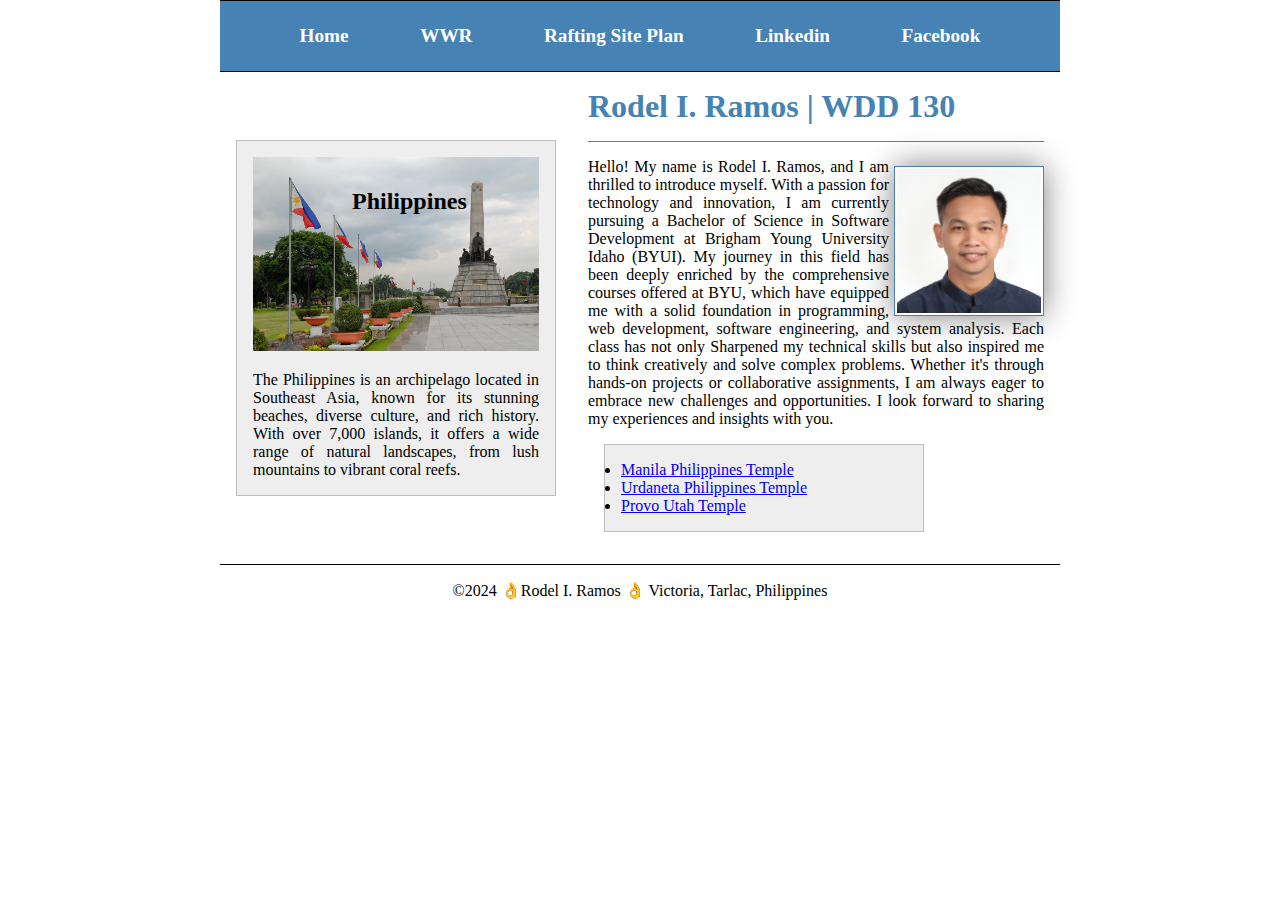
<file: index.html>
<!DOCTYPE html>
<html lang="en-US">
<head>
    <meta charset="utf-8">
    <meta name="viewport" content="width=device-width, initial-scale=1.0">
    <meta name="description" content="My name is Rodel I. Ramos, currently pursuing a Bachelor of Science in Software Development at Brigham Young University Idaho (BYUI). the purpose of the page is to equipped me with a solid foundation in programming, web development, software engineering, and system analysis and complete hands-on projects or collaborative assignments">
    <meta name="author" content="Rodel I. Ramos" >
    <title>Rodel I. Ramos | WDD 130</title>
    <link rel="stylesheet" href="styles/styles.css">
</head>
<body>
    <header>
        <nav>
            <a href="#">Home</a>
            <a href="wwr/about.html">WWR</a>
            <a href="wwr/site-plan-rafting.html">Rafting Site Plan</a>
            <a href="https://www.linkedin.com/in/rodel-ramos-556976266/" target="_blank">Linkedin</a>
            <a href="https://www.facebook.com/" target="_blank">Facebook</a>
        </nav>
    </header>
    <div class="grid">
        <main>
            <h1>Rodel I. Ramos | WDD 130</h1>
            <img src="images/profile.jpg" alt="Hello, my name is Rodel Ramos" width="200">
            <p>Hello! My name is Rodel I. Ramos, and I am thrilled to introduce myself. With a passion for technology and innovation, I am currently pursuing a Bachelor of Science in Software Development at Brigham Young University Idaho (BYUI). My journey in this field has been deeply enriched by the comprehensive courses offered at BYU, which have equipped me with a solid foundation in programming, web development, software engineering, and system analysis. Each class has not only Sharpened my technical skills but also inspired me to think creatively and solve complex problems. Whether it's through hands-on projects or collaborative assignments, I am always eager to embrace new challenges and opportunities. I look forward to sharing my experiences and insights with you.</p>
            <ul class="box">
                <li><a href="https://www.churchofjesuschrist.org/temples/details/manila-philippines-temple?lang=eng" target="_blank">Manila Philippines Temple</a></li>
                <li><a href="https://www.churchofjesuschrist.org/temples/details/urdaneta-philippines-temple?lang=eng" target="_blank">Urdaneta Philippines Temple</a></li>
                <li><a href="https://www.churchofjesuschrist.org/temples/details/provo-utah-temple?lang=eng" target="_blank">Provo Utah Temple</a></li>
            </ul>
        </main>
        <aside class="box">
            <h2>Philippines</h2>
            <img src="./images/Manila-Philippines.jpg" alt="A representation of the Philippines">
            <p>The Philippines is an archipelago located in Southeast Asia, known for its stunning beaches, diverse culture, and rich history. With over 7,000 islands, it offers a wide range of natural landscapes, from lush mountains to vibrant coral reefs.</p>
        </aside>
    </div>
    
    <footer>
        <p>&copy;2024 👌Rodel I. Ramos 👌 Victoria, Tarlac, Philippines</p>
    </footer>
</body>
<!--6/25/2024-->
</html>
</file>
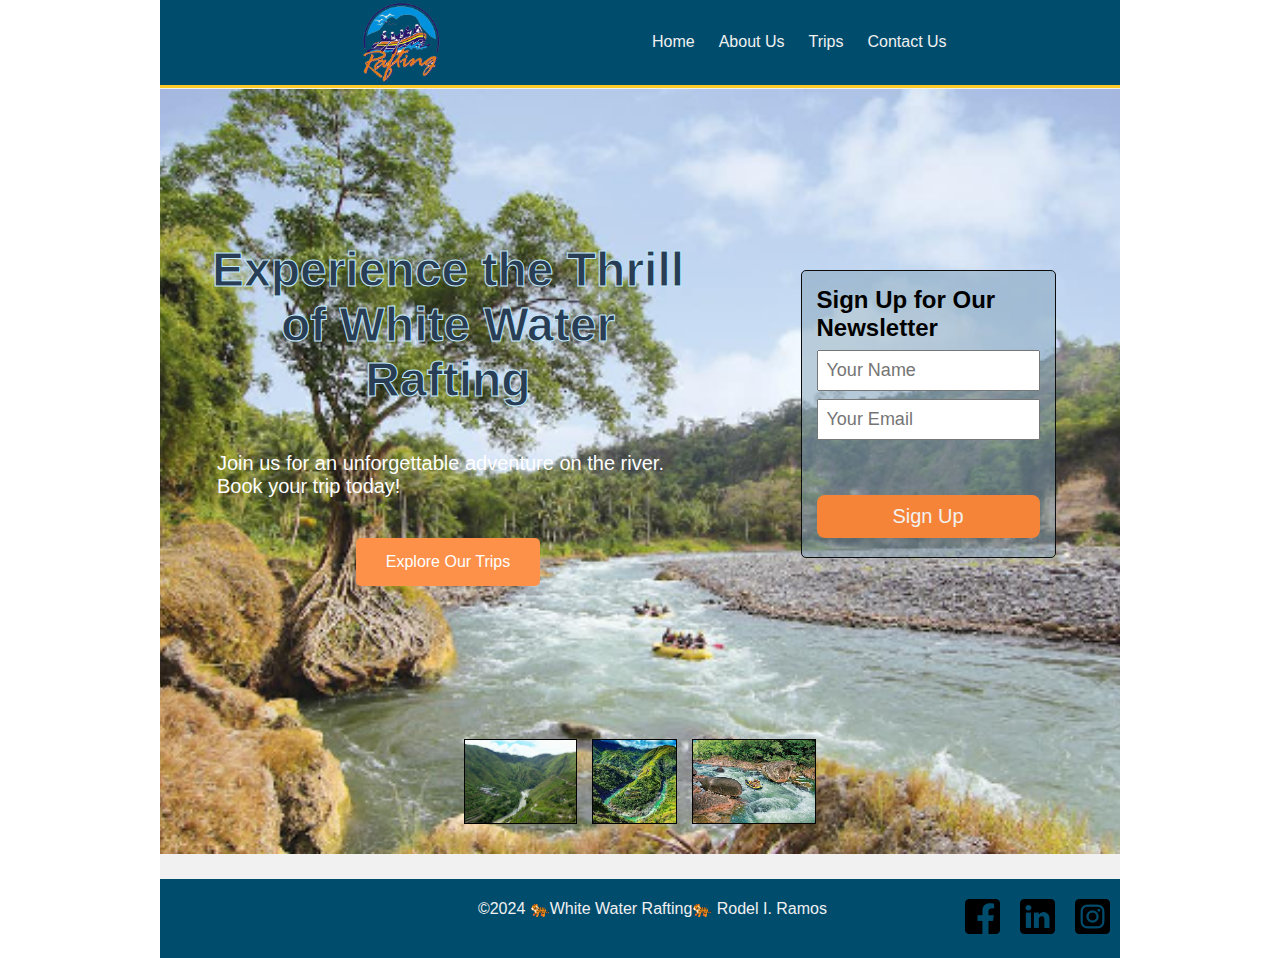
<file: wwr/index.html>
<!DOCTYPE html>
<html lang="en">
<head>
    <meta charset="UTF-8">
    <meta name="viewport" content="width=device-width, initial-scale=1.0">
    <title>Home Page White Rater Rafting</title>
    <meta name="description" content="Welcome to Whitewater Rafting, your gateway to exhilarating whitewater rafting experiences. Discover the rush of navigating through rapids amidst breathtaking natural scenery. Whether you're a seasoned adventurer or a first-time rafter, our expert guides and top-notch equipment ensure a safe and unforgettable journey.">
    <meta name="author" content="Rodel Ramos">
    
    <link rel="stylesheet" href="styles/rafting.css">

    <link rel="stylesheet" href="https://cdnjs.cloudflare.com/ajax/libs/font-awesome/6.5.2/css/all.min.css" integrity="sha512-SnH5WK+bZxgPHs44uWIX+LLJAJ9/2PkPKZ5QiAj6Ta86w+fsb2TkcmfRyVX3pBnMFcV7oQPJkl9QevSCWr3W6A==" crossorigin="anonymous" referrerpolicy="no-referrer" />
</head>
<body>
    <div class="container">
        <header>
            <img src="../wwr/images/logo.png" alt="Logo" id="logo">
            <nav>
                <a href="#"><i class="fa fa-home"></i> Home</a>
                <a href="../wwr/about.html"> About Us</a>
                <a href="../wwr/trips.html"> Trips</a>
                <a href="../wwr/contact.html"><i class="fa fa-phone" aria-hidden="true"></i> Contact Us</a>
            </nav>
        </header>
        <main>
            <section class="home">
                <div class="home-content">
                    <h1>Experience the Thrill of White Water Rafting</h1>
                    <p>Join us for an unforgettable adventure on the river. Book your trip today!</p>
                    <a href="../wwr/trips.html" class="cta-button">Explore Our Trips</a>
                </div>
                <div class="newsletter">
                    <h2>Sign Up for Our Newsletter</h2>
                    <form class="signup-form">
                        <input type="text" name="name" placeholder="Your Name" required>
                        <input type="email" name="email" placeholder="Your Email" required>
                        <button type="submit" class="cta-signup">Sign Up</button>
                    </form>
                </div>
                <div class="other-interested">
                    <img src="../wwr/images/river-home.png" alt="Mountain-view">
                    <img src="../wwr/images/river2-home.jfif" alt="chico-river">
                    <img src="../wwr/images/river3-home.jpeg" alt="river">
                </div>
            </section>
        </main>
        <footer>
            <p>&copy;2024 🐅White Water Rafting🐅 Rodel I. Ramos</p>
            <a href="https://www.facebook.com/" target="_blank"><img src="../wwr/images/facebook.png" alt="facebook"></a>
            <a href="https://www.linkedin.com/" target="_blank"><img src="../wwr/images/linkedin.png" alt="twitter"></a>
            <a href="https://www.instagram.com/" target="_blank"><img src="../wwr/images/instagram.png" alt="instagram"></a>
        </footer>
    </div>
</body>
</html>
</file>
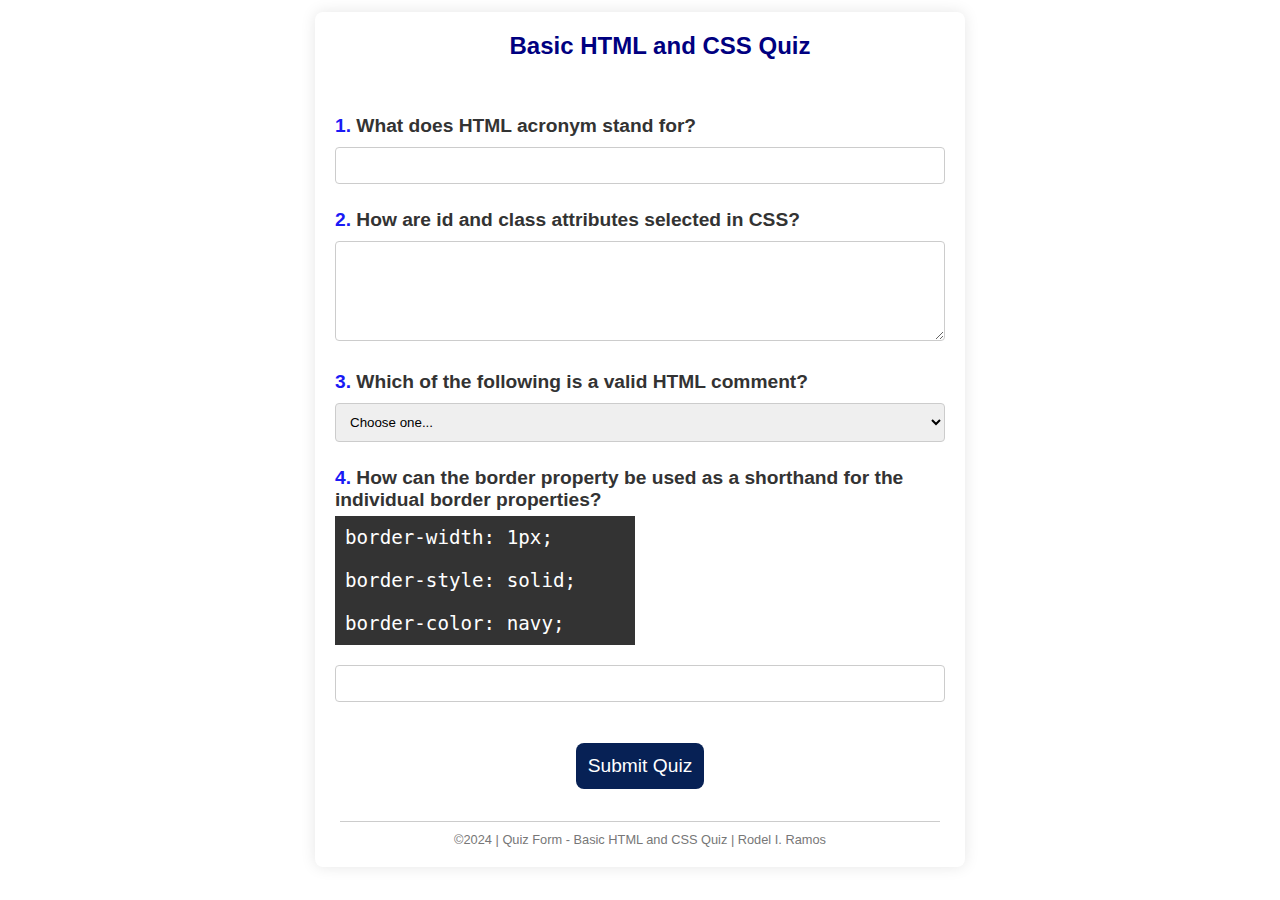
<file: quiz.html>
<!DOCTYPE html>
<html lang="en">
<head>
    <meta charset="UTF-8">
    <meta name="viewport" content="width=device-width, initial-scale=1.0">
    <meta name="description" content="The Basic HTML and CSS Quiz Form ">
    <meta name="author" content="Rodel I. Ramos" >
    <title>Quiz Form Basic HTML and CSS Quiz</title>
    <link rel="stylesheet" href="styles/quiz.css">
</head>
<body>
    <div class="quiz-container">
        <header>
            <h1>Basic HTML and CSS Quiz</h1>
        </header>
        <main>
            <form>
                <div class="question">
                    <label for="q1"><strong>1.</strong> What does HTML acronym stand for?</label>
                    <input type="text" id="q1" name="q1">
                </div>
                <div class="question">
                    <label for="q2"><strong>2.</strong> How are id and class attributes selected in CSS?</label>
                    <textarea name="q2" id="q2"></textarea>
                </div>
                <div class="question">
                    <label for="q3"><strong>3.</strong> Which of the following is a valid HTML comment?</label>
                    <select name="q3" id="q3">
                        <option value="choose-one" selected disabled>Choose one...</option>
                        <option value="choice1">//</option>
                        <option value="choice2">/**/</option>
                        <option value="choice3">/!/</option>
                        <option value="choice4">*//*</option>
                    </select>
                </div>
                <div class="question">
                    <label for="q4"><strong>4.</strong> How can the border property be used as a shorthand for the individual border properties?</label>
                    <div class="syntax">
                        <pre>border-width: 1px;</pre>
                        <pre>border-style: solid;</pre>
                        <pre>border-color: navy;</pre>
                    </div>
                    <input type="text" id="q4" name="q4">
                </div>
                <div class="submit">
                    <button type="submit">Submit Quiz</button>
                </div>
            </form>
        </main>
        <footer>
            <p>&copy;2024 | Quiz Form - Basic HTML and CSS Quiz | Rodel I. Ramos
        </footer>
    </div>
    
</body>
</html>
</file>
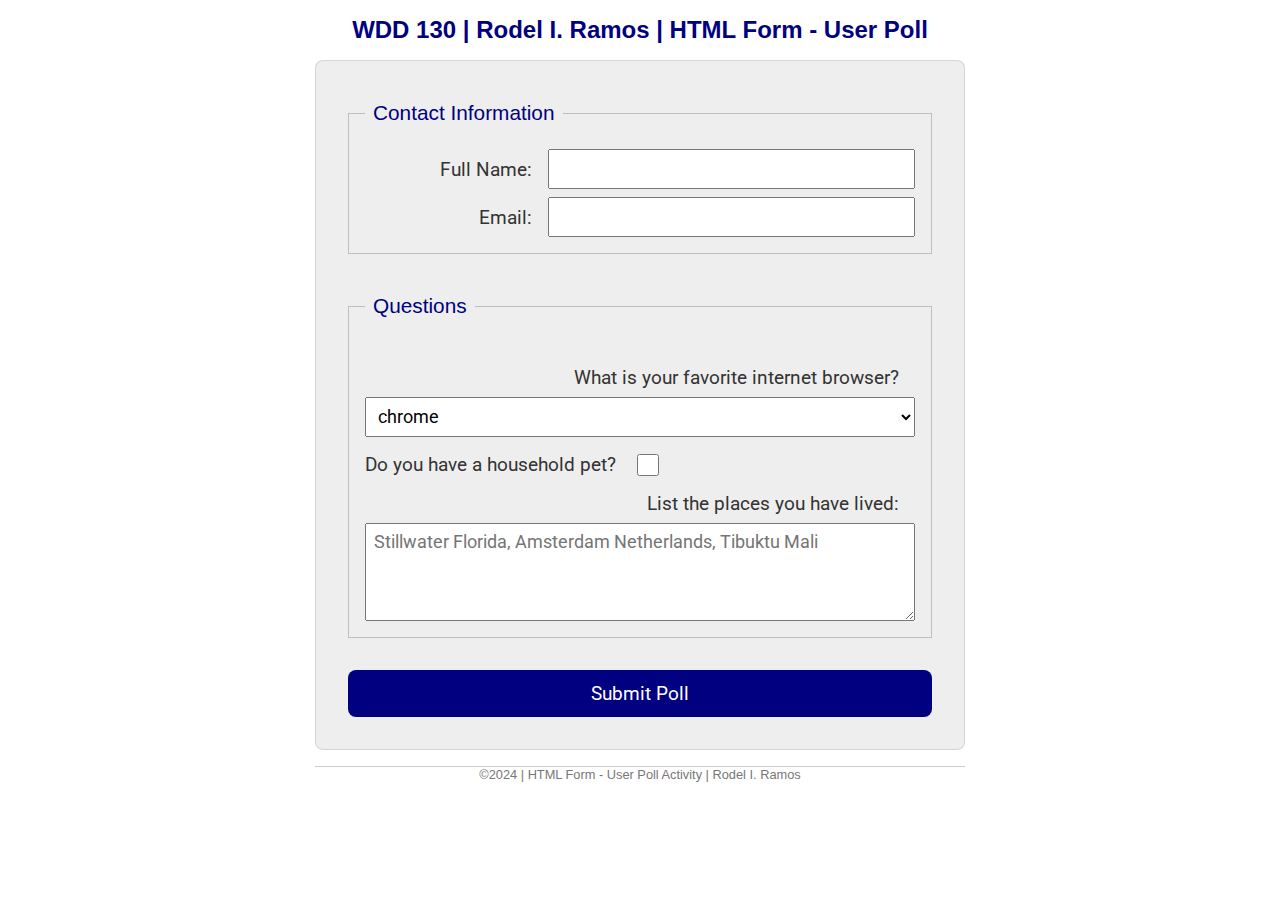
<file: week05/poll-form.html>
<!DOCTYPE html>
<html lang="en">
<head>
    <meta charset="UTF-8">
    <meta name="viewport" content="width=device-width, initial-scale=1.0">
    <title>WDD 130 | HTML Form - User Poll </title>
    <link rel="stylesheet" href="../week05/styles/poll-form.css">
</head>
<body>
    <header>
        <h1>WDD 130 | Rodel I. Ramos | HTML Form - User Poll</h1>
    </header>
    <main>
        <form>
            <fieldset>
                <legend>Contact Information</legend>
                <div class="form-item column2">
                    <label for="fullname">Full Name:</label>
                    <input type="text" name="fullname" id="fullname">
                </div>
                <div class="form-item column2">
                    <label for="user-email">Email:</label>
                    <input type="email" id="user-email" name="user-email">
                </div>
            </fieldset>
            <fieldset>
                <legend>Questions</legend>
                <div class="column1"></div>
                    <label for="browser">What is your favorite internet browser?</label>
                    <select name="browser" id="browser">
                        <option value="chrome">chrome</option>
                        <option value="firefox">Firefox</option>
                        <option value="safari">Safari</option>
                        <option value="edge">Edge</option>
                        <option value="brave">Brave</option>
                        <option value="other">Other</option>
                    </select>
                </div>
                <div class="column1">
                    <label for="pet">Do you have a household pet?</label>
                    <input type="checkbox" id="pet" name="pet">
                </div>
                <label for="feedback">List the places you have lived:</label>
                <textarea name="feedback" id="feedback" rows="4" placeholder="Stillwater Florida, Amsterdam Netherlands, Tibuktu Mali"></textarea>
            </fieldset>
            <button type="submit">Submit Poll</button>
        </form>
    </main>
    <footer>
        <p>&copy;2024 | HTML Form - User Poll Activity | Rodel I. Ramos</p>
    </footer>
</body>
</html>
</file>
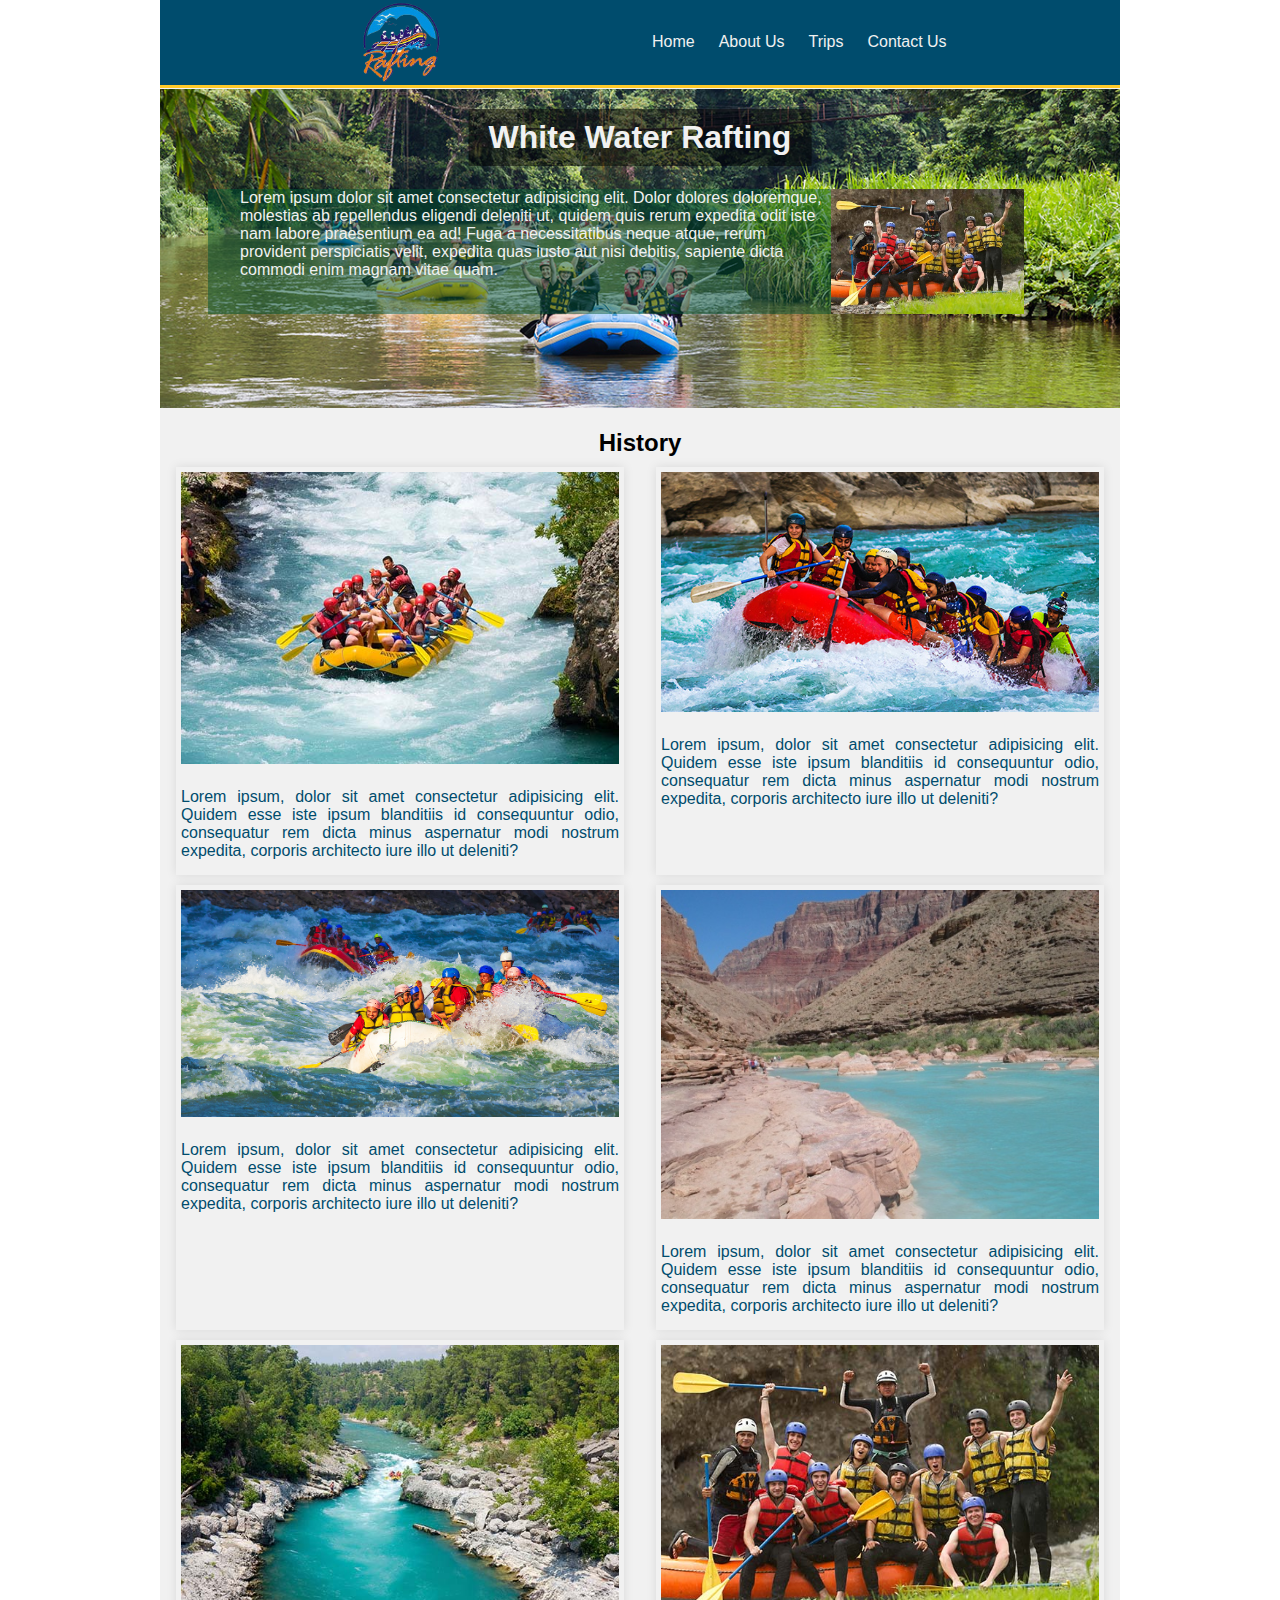
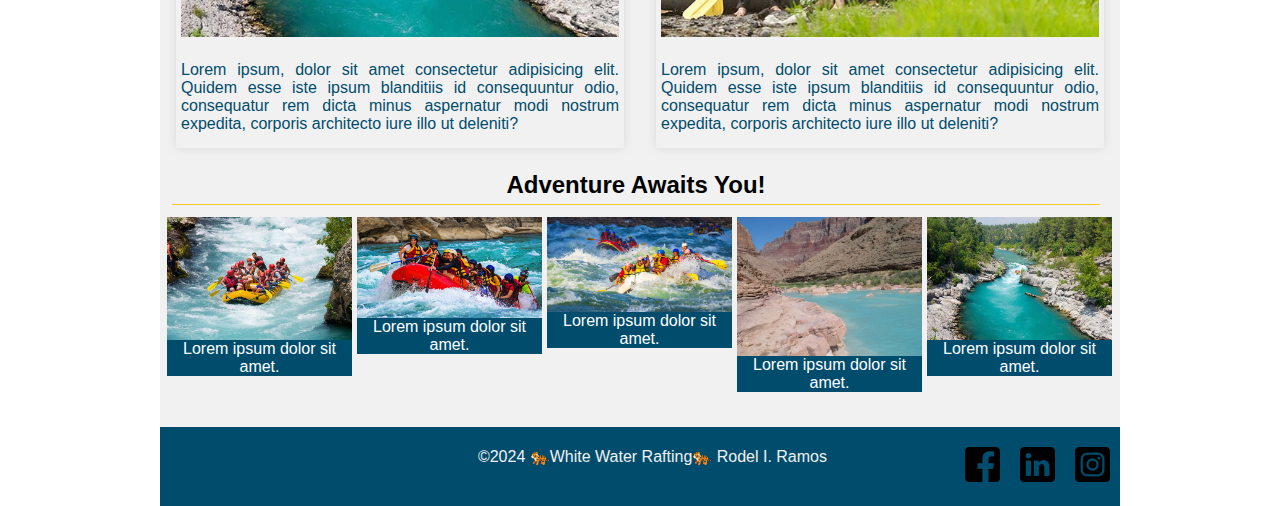
<file: wwr/about.html>
<!DOCTYPE html>
<html lang="en">
<head>
    <meta charset="UTF-8">
    <meta name="viewport" content="width=device-width, initial-scale=1.0">
    <title>About Us Page White Rater Rafting</title>
    <meta name="description" content="This page will be an About Us type of page which may provide contact information, history, and other promotions.">
    <meta name="author" content="Rodel Ramos">

    <link rel="stylesheet" href="https://cdnjs.cloudflare.com/ajax/libs/font-awesome/6.5.2/css/all.min.css" integrity="sha512-SnH5WK+bZxgPHs44uWIX+LLJAJ9/2PkPKZ5QiAj6Ta86w+fsb2TkcmfRyVX3pBnMFcV7oQPJkl9QevSCWr3W6A==" crossorigin="anonymous" referrerpolicy="no-referrer" />
    
    <link rel="stylesheet" href="../wwr/styles/rafting.css">
</head>
<body>
    <div class="container">
        <header>
            <img src="../wwr/images/logo.png" alt="Logo" id="logo">
            <nav>
                <a href="../wwr/index.html"><i class="fa fa-home"></i> Home</a>
                <a href="../wwr/about.html">About Us</a>
                <a href="../wwr/trips.html">Trips</a>
                <a href="../wwr/contact.html"><i class="fa fa-phone" aria-hidden="true"></i> Contact Us</a>
            </nav>
        </header>
        <main>
            <div class="hero">
                <img src="../wwr/images/hero-image.jpg" alt="Hero Background Image">
                <h1>White Water Rafting</h1>
                <article>
                    <p>Lorem ipsum dolor sit amet consectetur adipisicing elit. Dolor dolores doloremque, molestias ab repellendus eligendi deleniti ut, quidem quis rerum expedita odit iste nam labore praesentium ea ad! Fuga a necessitatibus neque atque, rerum provident perspiciatis velit, expedita quas iusto aut nisi debitis, sapiente dicta commodi enim magnam vitae quam.</p>
                    <img src="../wwr/images/happy-image.jpg" alt="Happy Clients">
                </article>
            </div>
            <section class="history">
                <h2>History</h2>
                <div>
                    <img src="../wwr/images/img1.jpg" alt="image-1">
                    <p>Lorem ipsum, dolor sit amet consectetur adipisicing elit. Quidem esse iste ipsum blanditiis id consequuntur odio, consequatur rem dicta minus aspernatur modi nostrum expedita, corporis architecto iure illo ut deleniti?</p>
                </div>
                <div>
                    <img src="../wwr/images/img2.jpg" alt="image-2">
                    <p>Lorem ipsum, dolor sit amet consectetur adipisicing elit. Quidem esse iste ipsum blanditiis id consequuntur odio, consequatur rem dicta minus aspernatur modi nostrum expedita, corporis architecto iure illo ut deleniti?</p>
                </div>
                <div>
                    <img src="../wwr/images/img3.jpg" alt="image-3">
                    <p>Lorem ipsum, dolor sit amet consectetur adipisicing elit. Quidem esse iste ipsum blanditiis id consequuntur odio, consequatur rem dicta minus aspernatur modi nostrum expedita, corporis architecto iure illo ut deleniti?</p>
                </div>
                <div>
                    <img src="../wwr/images/img4.jpg" alt="image-4">
                    <p>Lorem ipsum, dolor sit amet consectetur adipisicing elit. Quidem esse iste ipsum blanditiis id consequuntur odio, consequatur rem dicta minus aspernatur modi nostrum expedita, corporis architecto iure illo ut deleniti?</p>
                </div>
                <div>
                    <img src="../wwr/images/img5.jpg" alt="image-5">
                    <p>Lorem ipsum, dolor sit amet consectetur adipisicing elit. Quidem esse iste ipsum blanditiis id consequuntur odio, consequatur rem dicta minus aspernatur modi nostrum expedita, corporis architecto iure illo ut deleniti?</p>
                </div>
                <div>
                    <img src="../wwr/images/happy-image.jpg" alt="Happy Clients">
                    <p>Lorem ipsum, dolor sit amet consectetur adipisicing elit. Quidem esse iste ipsum blanditiis id consequuntur odio, consequatur rem dicta minus aspernatur modi nostrum expedita, corporis architecto iure illo ut deleniti?</p>
                </div>
            </section>
            <section class="adventures">
                <h2>Adventure Awaits You!</h2>
                <div>
                    <figure>
                        <img src="../wwr/images/img1.jpg" alt="image-1">
                        <figcaption>Lorem ipsum dolor sit amet.</figcaption>
                    </figure>
                    <figure>
                        <img src="../wwr/images/img2.jpg" alt="image-2">
                        <figcaption>Lorem ipsum dolor sit amet.</figcaption>
                    </figure>
                    <figure>
                        <img src="../wwr/images/img3.jpg" alt="image-3">
                        <figcaption>Lorem ipsum dolor sit amet.</figcaption>
                    </figure>
                    <figure>
                        <img src="../wwr/images/img4.jpg" alt="image-4">
                        <figcaption>Lorem ipsum dolor sit amet.</figcaption>
                    </figure>
                    <figure>
                        <img src="../wwr/images/img5.jpg" alt="image-5">
                        <figcaption>Lorem ipsum dolor sit amet.</figcaption>
                    </figure>
                </div>
            </section>   
        </main>
        <footer>
            <p>&copy;2024 🐅White Water Rafting🐅 Rodel I. Ramos</p>
            <a href="https://www.facebook.com/" target="_blank"><img src="../wwr/images/facebook.png" alt="facebook"></a>
            <a href="https://www.linkedin.com/" target="_blank"><img src="../wwr/images/linkedin.png" alt="twitter"></a>
            <a href="https://www.instagram.com/" target="_blank"><img src="../wwr/images/instagram.png" alt="instagram"></a>
        </footer>
    </div>
</body>
</html>
</file>
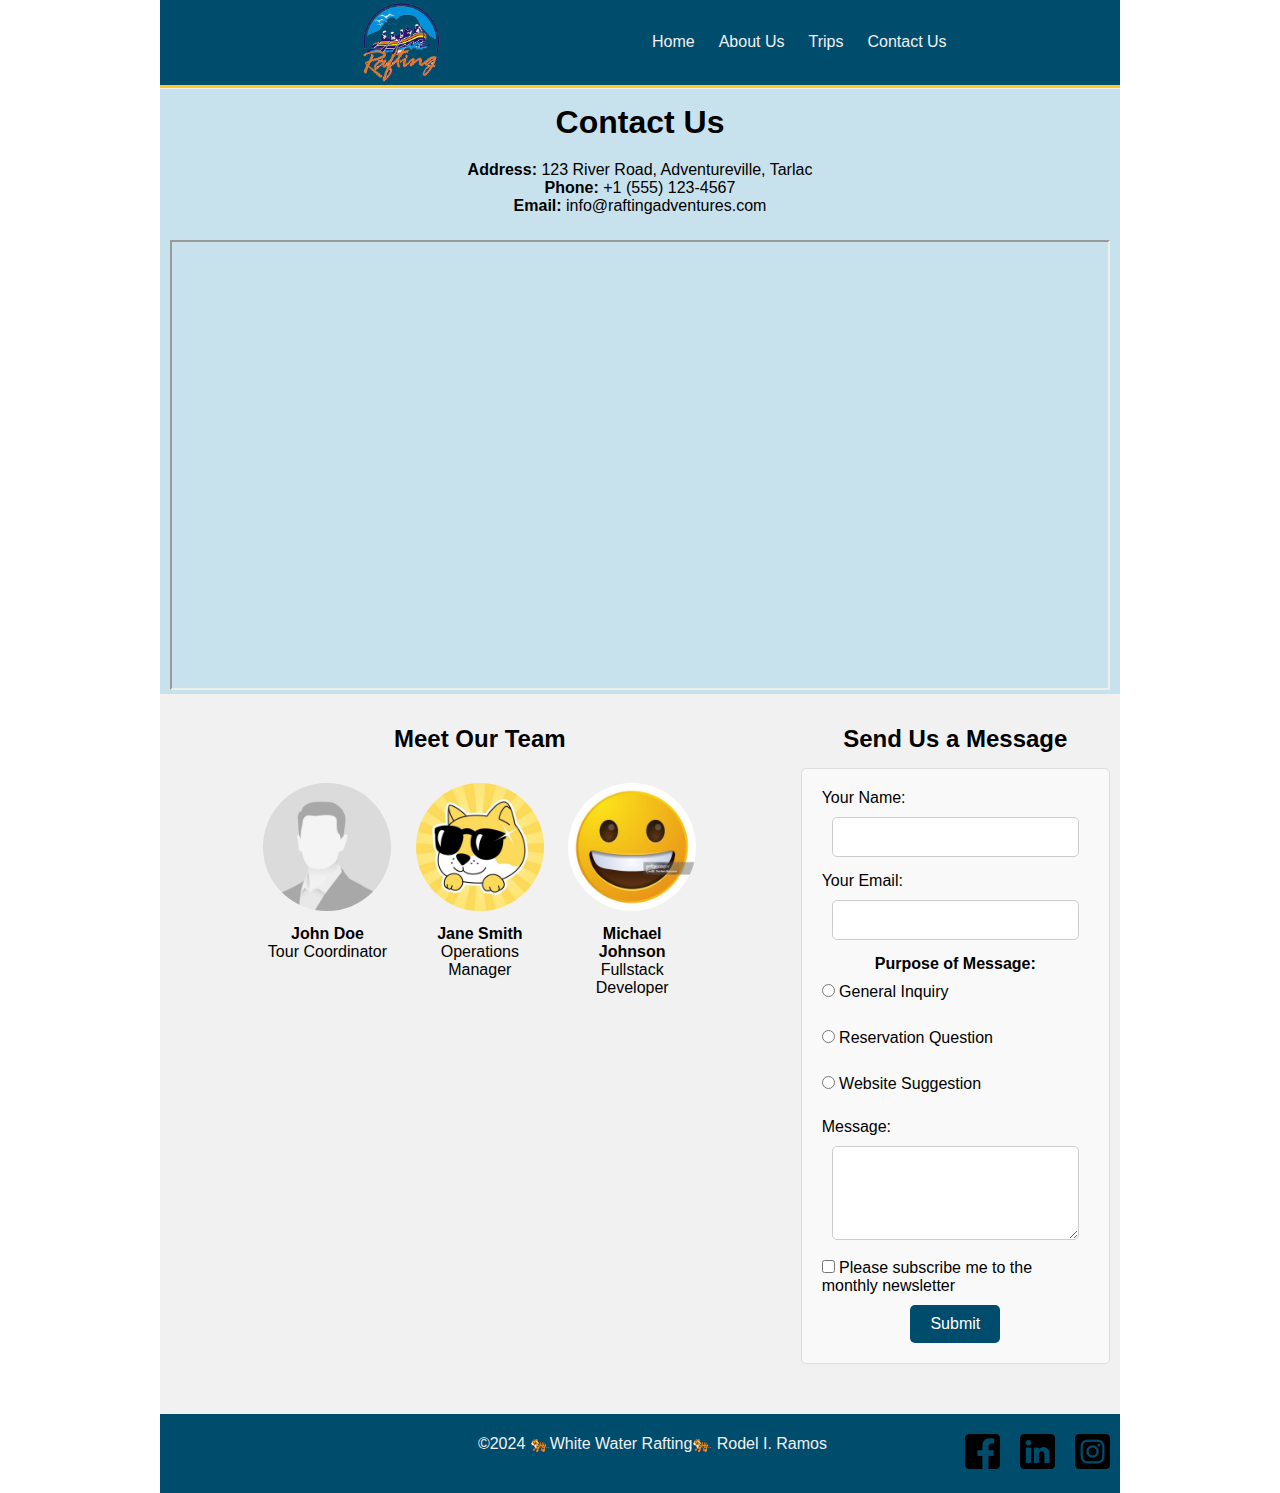
<file: wwr/contact.html>
<!DOCTYPE html>
<html lang="en">
<head>
    <meta charset="UTF-8">
    <meta name="viewport" content="width=device-width, initial-scale=1.0">
    <title>Contact Us Page White Rater Rafting</title>
    <meta name="description" content="This page will be an Contact Us type of page which may provide contact information">
    <meta name="author" content="Rodel Ramos">
    
    <link rel="stylesheet" href="styles/rafting.css">

    <link rel="stylesheet" href="https://cdnjs.cloudflare.com/ajax/libs/font-awesome/6.5.2/css/all.min.css" integrity="sha512-SnH5WK+bZxgPHs44uWIX+LLJAJ9/2PkPKZ5QiAj6Ta86w+fsb2TkcmfRyVX3pBnMFcV7oQPJkl9QevSCWr3W6A==" crossorigin="anonymous" referrerpolicy="no-referrer" />
</head>
<body>
    <div class="container">
        <header>
            <img src="../wwr/images/logo.png" alt="Logo" id="logo">
            <nav>
                <a href="../wwr/index.html"><i class="fa fa-home"></i> Home</a>
                <a href="../wwr/about.html"> About Us</a>
                <a href="../wwr/trips.html"> Trips</a>
                <a href="../wwr/contact.html"><i class="fa fa-phone" aria-hidden="true"></i> Contact Us</a>
            </nav>
        </header>
        <main>
            <section class="contact-info">
                <h1>Contact Us</h1>
                <div class="company-info">
                    <p><strong>Address:</strong> 123 River Road, Adventureville, Tarlac</p>
                    <p><strong>Phone:</strong> +1 (555) 123-4567</p>
                    <p><strong>Email:</strong> info@raftingadventures.com</p>
                </div>
                <div class="map-container">
                    <iframe src="https://www.google.com/maps/embed?pb=!1m14!1m12!1m3!1d36579.668169246885!2d120.58845937916423!3d15.486369594544481!2m3!1f0!2f0!3f0!3m2!1i1024!2i768!4f13.1!5e0!3m2!1sen!2sph!4v1721031088180!5m2!1sen!2sph" width="600" height="450" allowfullscreen="" loading="lazy" referrerpolicy="no-referrer-when-downgrade"></iframe>
                </div>
            </section>
            <section class="employee-profiles">
                <h2>Meet Our Team</h2>
                <div class="profile">
                    <img src="../wwr/images/emp1.jpg" alt="employee-1">
                    <p><strong>John Doe</strong><br>Tour Coordinator</p>
                </div>
                <div class="profile">
                    <img src="../wwr/images/emp2.jpg" alt="employee-2">
                    <p><strong>Jane Smith</strong><br>Operations Manager</p>
                </div>
                <div class="profile">
                    <img src="../wwr/images/emp3.jpg" alt="employee-3">
                    <p><strong>Michael Johnson</strong><br>Fullstack Developer</p>
                </div>
            </section>
            <section class="contact-form">
                <h2>Send Us a Message</h2>
                <form>
                    <label for="name">Your Name:</label>
                    <input type="text" id="name" name="name" required>
                    <label for="email">Your Email:</label>
                    <input type="email" id="email" name="email" required>
                    <fieldset>
                        <legend>Purpose of Message:</legend>
                        <label><input type="radio" name="purpose" id="inquiry" value="General Inquiry" required> General Inquiry</label><br>
                        <label><input type="radio" name="purpose" id="reservation"  value="Reservation Question"> Reservation Question</label><br>
                        <label><input type="radio" name="purpose" id="suggestion" value="Website Suggestion"> Website Suggestion</label>
                    </fieldset>
                    <label for="message">Message:</label>
                    <textarea id="message" name="message" rows="4" required></textarea>
                    <label><input type="checkbox" name="newsletter" value="subscribe"> Please subscribe me to the monthly newsletter</label>
                    <button type="submit">Submit</button>
                </form>
            </section>
        </main>
        <footer>
            <p>&copy;2024 🐅White Water Rafting🐅 Rodel I. Ramos</p>
            <a href="https://www.facebook.com/" target="_blank"><img src="../wwr/images/facebook.png" alt="facebook"></a>
            <a href="https://www.linkedin.com/" target="_blank"><img src="../wwr/images/linkedin.png" alt="twitter"></a>
            <a href="https://www.instagram.com/" target="_blank"><img src="../wwr/images/instagram.png" alt="instagram"></a>
        </footer>
    </div>
</body>
</html>
</file>
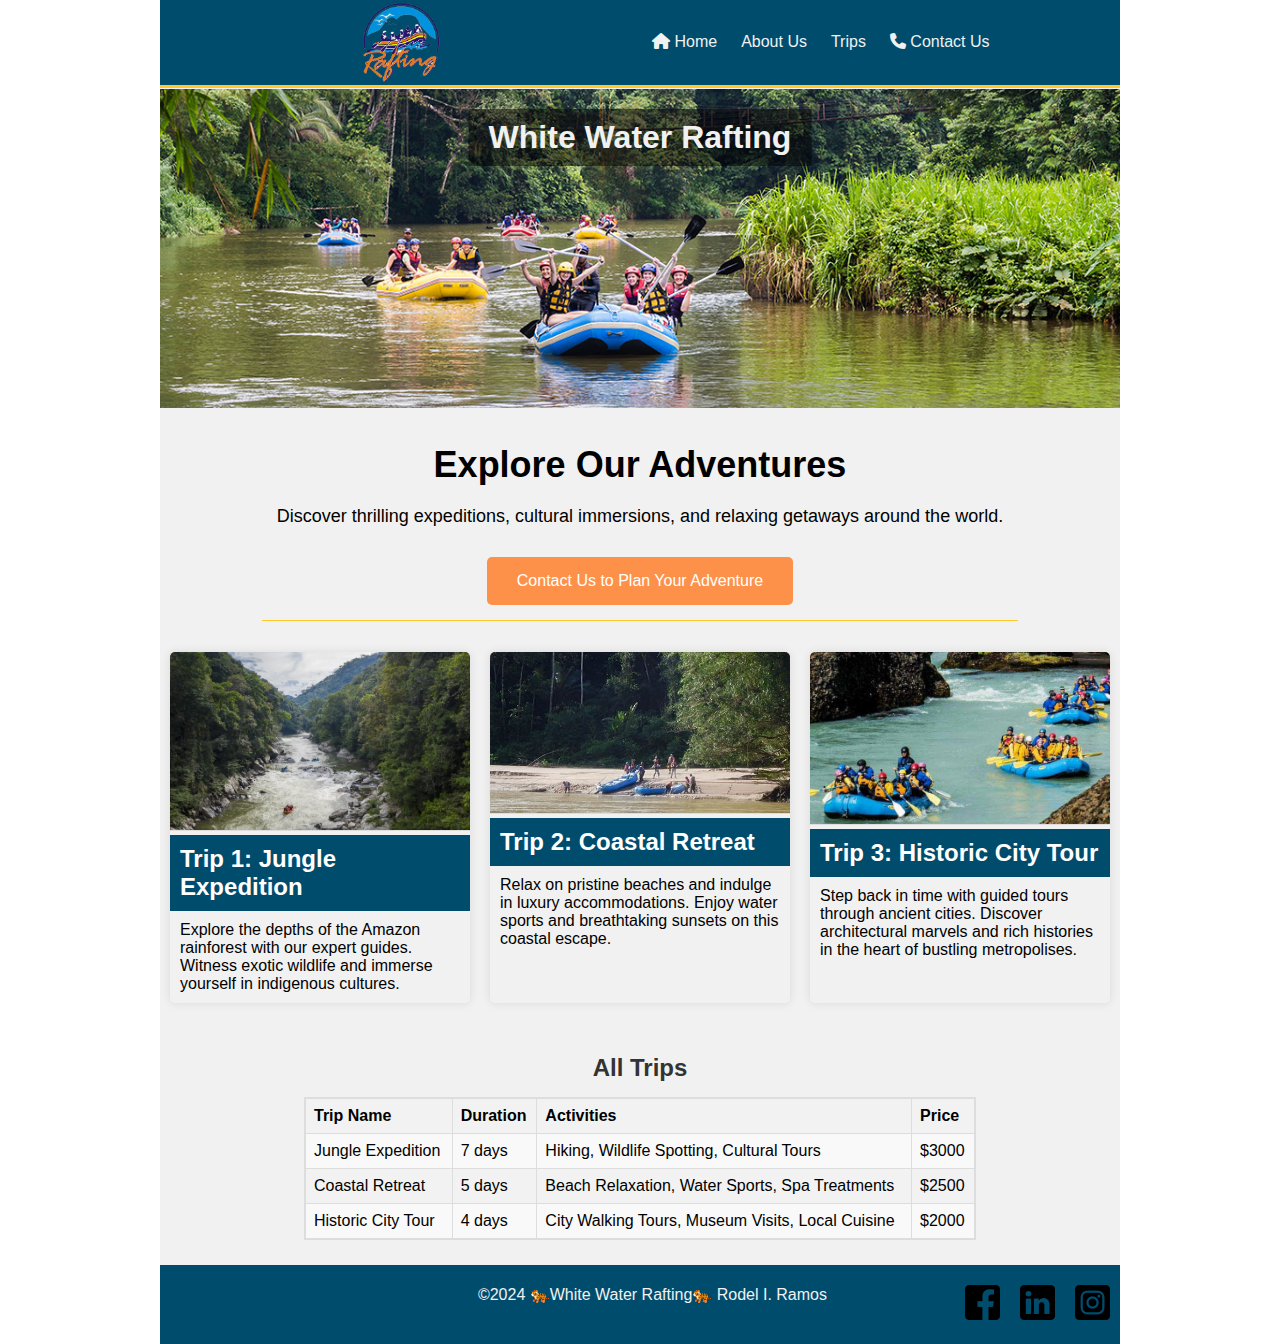
<file: wwr/trips.html>
<!DOCTYPE html>
<html lang="en">
<head>
    <meta charset="UTF-8">
    <meta name="viewport" content="width=device-width, initial-scale=1.0">
    <title>Trips for White Rater Rafting</title>
    <meta name="description" content="This page will be our Trips page, your gateway to unforgettable experiences around the globe. Whether you crave the thrill of a jungle expedition, the serenity of a beach retreat, or the cultural immersion of a historic city tour, we have curated a diverse selection of journeys tailored to satisfy every wanderlust.">
    <meta name="author" content="Rodel Ramos">

    <link rel="stylesheet" href="https://cdnjs.cloudflare.com/ajax/libs/font-awesome/6.5.2/css/all.min.css"/>
    
    <link rel="stylesheet" href="../wwr/styles/rafting.css">
</head>
<body>
    <div class="container">
        <header>
            <img src="../wwr/images/logo.png" alt="Logo" id="logo">
            <nav>
                <a href="../wwr/index.html"><i class="fa fa-home"></i> Home</a>
                <a href="../wwr/about.html">About Us</a>
                <a href="../wwr/trips.html">Trips</a>
                <a href="../wwr/contact.html"><i class="fa fa-phone" aria-hidden="true"></i> Contact Us</a>
            </nav>
        </header>
        <main>
            <section class="hero">
                <img src="../wwr/images/hero-image.jpg" alt="Hero Background Image">
                <h1>White Water Rafting</h1>
            </section>
            <section class="explore">
                <h1>Explore Our Adventures</h1>
                <p>Discover thrilling expeditions, cultural immersions, and relaxing getaways around the world.</p>
                <a href="contact.html" class="cta-button">Contact Us to Plan Your Adventure</a>
            </section>
            <section class="trip-descriptions">
                <div class="trip">
                    <img src="images/jungle.jpeg" alt="Trip 1">
                    <h2>Trip 1: Jungle Expedition</h2>
                    <p>Explore the depths of the Amazon rainforest with our expert guides. Witness exotic wildlife and immerse yourself in indigenous cultures.</p>
                </div>
                <div class="trip">
                    <img src="images/coastal.jpg" alt="Trip 2">
                    <h2>Trip 2: Coastal Retreat</h2>
                    <p>Relax on pristine beaches and indulge in luxury accommodations. Enjoy water sports and breathtaking sunsets on this coastal escape.</p>
                </div>
                <div class="trip">
                    <img src="images/historic.jpg" alt="Trip 3">
                    <h2>Trip 3: Historic City Tour</h2>
                    <p>Step back in time with guided tours through ancient cities. Discover architectural marvels and rich histories in the heart of bustling metropolises.</p>
                </div>
            </section>
            <section class="trip-table">
                <h2>All Trips</h2>
                <table>
                    <thead>
                        <tr>
                            <th>Trip Name</th>
                            <th>Duration</th>
                            <th>Activities</th>
                            <th>Price</th>
                        </tr>
                    </thead>
                    <tbody>
                        <tr>
                            <td>Jungle Expedition</td>
                            <td>7 days</td>
                            <td>Hiking, Wildlife Spotting, Cultural Tours</td>
                            <td>$3000</td>
                        </tr>
                        <tr>
                            <td>Coastal Retreat</td>
                            <td>5 days</td>
                            <td>Beach Relaxation, Water Sports, Spa Treatments</td>
                            <td>$2500</td>
                        </tr>
                        <tr>
                            <td>Historic City Tour</td>
                            <td>4 days</td>
                            <td>City Walking Tours, Museum Visits, Local Cuisine</td>
                            <td>$2000</td>
                        </tr>
                        <!-- Additional trips can be added here -->
                    </tbody>
                </table>
            </section>
        </main>
        <footer>
            <p>&copy;2024 🐅White Water Rafting🐅 Rodel I. Ramos</p>
            <a href="https://www.facebook.com/" target="_blank"><img src="../wwr/images/facebook.png" alt="facebook"></a>
            <a href="https://www.linkedin.com/" target="_blank"><img src="../wwr/images/linkedin.png" alt="twitter"></a>
            <a href="https://www.instagram.com/" target="_blank"><img src="../wwr/images/instagram.png" alt="instagram"></a>
        </footer>
    </div>
</body>
</html>
</file>
<file: styles/styles.css>
*{
    margin: 0;
    padding: 0;
    box-sizing: border-box;
}
/*Class Selectors*/
header, .grid, footer {
    border-top: 1px solid black;
    max-width: 840px;
    margin: 0 auto;
}
nav {
    background-color: steelblue;
    padding: 1rem;
    display: flex;
    justify-content: space-evenly;
    align-items: center;
}
nav a {
    color: white;
    display: block;
    padding: 0.5rem;
    text-decoration: none;
    font-size: 1.2rem;
    font-weight: 700;

}
h1 {
    color: steelblue;
    border-bottom: 1px solid steelblue;
    padding-bottom: 1rem;
}
.grid{
    display: grid;
    align-items: center;
}
main {
   grid-column: 2/3;
   margin: 1rem;
}
main img {
    width: 150px;
    height: auto;
    border: 1px solid steelblue;
    padding: 2px;
    box-shadow: 0 0 30px gray;
    float: right;
    margin-top: 1.5rem;
    margin-left: 5px;
}
p {
    margin-top: 1rem; 
    text-align: justify;
}
.box{
    margin: 1rem;
    padding: 1rem;
    background-color: #eee;
    border: 1px solid rgba(0, 0, 0, 0.2);
    width: 20rem;
    position: relative;
    grid-column: 1/2;
    grid-row: 1/2;
}
aside h2{
    position: absolute;
    top: 47px;
    left: 115px;
}
aside img {
    width: 100%;
    height: auto;
}
footer p{
    text-align: center;
}
</file>
<file: wwr/styles/rafting.css>
:root {
    --primary-color: #004C6D;
    --secondary-color: #00796B;
    --accent1-color: #F1F1F1;
    --accent2-color: #FFCA28;

    --heading-font:  Verdana, Tahoma, sans-serif;
    --paragraph-font: Arial, Helvetica, sans-serif;

    --nav-background-color: #004C6D;
    --nav-link-color: #F1F1F1;
    --nav-hover-link-color: #00796B;
    --nav-hover-background-color: #fe9149;

    --bg-color: #f68438;
}
* {
    margin: 0;
    padding: 0;
    box-sizing: border-box;
}
body{
    margin: 0;
    padding: 0;
    font-family: var(--heading-font);
}
.container{
    max-width: 960px;
    margin: auto;
}
header{
    display: grid;
    grid-template-columns: 1fr 1fr; /* Logo and Nav take up available space */
    align-items: center;
    background-color: var(--primary-color);
    border-bottom: 3px solid var(--accent2-color);

    /* max-width: 960px;
    background-color: var(--primary-color);
    display: grid;
    grid-template-columns: auto auto;
    justify-content: space-around;
    border-bottom: 4px solid var(--accent2-color); */
}
header #logo{
    width: 85px;
    justify-self: center;
}
nav{
    display: flex;
    justify-content: flex-start;
    font-family: var(--heading-font);
}
nav a{
    text-decoration: none;
    color: var(--accent1-color);
    padding: 12px;
    transition: background-color 0.3s ease;
}
nav a:hover{
    background-color: var(--nav-hover-background-color);
    border-radius: 5px;
    color: var(--nav-hover-link-color);
}
main{
    display: grid;
    gap: 1px;
    grid-template-columns: 1fr 1fr 1fr;
    padding-top: 1px;
    padding-bottom: 25px;
    background-color: #f1f1f1;
    max-width: 960px;
}

.hero{
    position: relative;
    grid-column: 1/4;
    max-width: 960px;
}
.hero img{
    width: 100%; /* Ensure hero image spans the container */
    height: auto; /* Maintain aspect ratio */
    display: block; /* Remove extra space below image */
}
.hero h1{
    position: absolute;
    top: 20px; 
    left: 50%;
    transform: translateX(-50%);
    color: var(--accent1-color);
    font-family: var(--heading-font);
    text-align: center;
    background-color: rgba(0, 0, 0, 0.5); /* Add semi-transparent background */
    padding: 10px 20px;
}
article{
    display: flex;
    position: absolute;
    top: 100px;
    left: 3rem;
    width: 85%;
    height: 125px;
    background: rgba(1, 84, 52, 0.5); 
}
article img{
    max-height: 10rem;
}
article p{
    margin-bottom: 10px;
    margin-left: 2rem;
    max-height: 105px;
    color: var(--accent1-color);
    font-family: var(--paragraph-font);
}
.history{
    display: grid;
    max-width: 960px;
    grid-template-columns: 50% 50%; /* Two columns for the history section */
    grid-template-rows: auto auto auto; 
    margin-top: 20px; 
    grid-column: 1/4;
}
.history h2{
    grid-column: 1 / -1; 
    margin-bottom: 5px; 
    text-align: center;
    font-family: var(--heading-font);
}
.history div{
    justify-content: space-around;
    max-width: 448px;
    text-align: center;
    box-shadow: 0 0 10px rgba(0, 0, 0, 0.1);
    margin: 5px auto;
}
.history div img{
    width: 100%;
    padding: 5px;
}
.history div p{
    padding: 15px 5px;
    font-family: var(--paragraph-font);
    color: var(--primary-color);
    text-align: justify;
}
/*
.left-top{
    grid-column: 1/2;
    grid-row: 2/3;
}
.right-top{
    grid-column: 2/3;
    grid-row: 3/4;
}
.left-middle{
    grid-column: 1/2;
    grid-row: 4/5;
}
.right-middle{
    grid-column: 2/3;
    grid-row: 5/6;
}
.left-bottom{
    grid-column: 1/2;
    grid-row: 6/7;
}
.right-bottom{
    grid-column: 2/3;
    grid-row: 7/8;
} */
.adventures div{
    display: flex;
    column-gap: 5px;
    margin-left: 7px;
}
figure{
    max-width: 185px;
    max-height: 150px;
    display: flex;
    flex-direction: column;
    justify-content: flex-start;
}
figure > div > img{
    max-width: 200px;
    max-height: 100px;
}
figcaption{
    background-color: var(--nav-background-color);
    color: #fff;
    font: var(--heading-font);
    text-align: center;
}
.adventures{
    display: grid;
    grid-template-columns: auto auto;
    padding-bottom: 35px;
}
.adventures h2{
    grid-column: 1/3;
    text-align: center;
    padding: 5px;
    margin: 12px;
    border-bottom: 1px solid var(--accent2-color);
}

/* Additional CSS for contact page */
.contact-info {
    grid-column: 1/4;
    text-align: center;
    margin-bottom: 30px;
    background-color: #c8e2ed;
}
.contact-info h1{
    font-family: var(--heading-font);
    text-align: center;
    padding: 15px 25px;
}
.company-info {
    margin-bottom: 20px;
    font-family: var(--heading-font);
    padding: 5px 10px;
}

.map-container {
    width: 98%;
    max-width: 960px;
    margin: 0 auto;
}
iframe{
    width: 100%;
}
.employee-profiles {
    grid-column: 1/3;
    text-align: center;
    margin-bottom: 30px;
    font-family: var(--paragraph-font);
}

.employee-profiles .profile {
    display: inline-block;
    width: 20%;
    margin: 15px 10px;
    vertical-align: top;
    padding-top: 15px;
}

.employee-profiles img {
    max-width: 100%;
    border-radius: 50%;
    margin-bottom: 10px;
}

.contact-form {
    grid-column: 3/4;
    text-align: center;
    padding-right: 10px;
    padding-bottom: 10px;
    font-family: var(--paragraph-font);
}

.contact-form form {
    max-width: 600px;
    margin: 15px auto;
    padding: 20px;
    background-color: #f9f9f9;
    border: 1px solid #ddd;
    border-radius: 5px;
}

.contact-form label {
    display: block;
    margin-bottom: 10px;
    text-align: left;
}

.contact-form input[type="text"],
.contact-form input[type="email"],
.contact-form textarea {
    width: calc(100% - 20px);
    padding: 10px;
    margin-bottom: 15px;
    border: 1px solid #ccc;
    border-radius: 5px;
    font-size: 16px;
    font-family: Verdana, Geneva, Tahoma, sans-serif;
}

.contact-form fieldset {
    border: none;
    margin-bottom: 15px;
}

.contact-form fieldset legend {
    margin-bottom: 10px;
    font-weight: bold;
}

.contact-form button {
    padding: 10px 20px;
    background-color: var(--nav-background-color);
    color: white;
    border: none;
    border-radius: 5px;
    cursor: pointer;
    font-size: 16px;
}

.contact-form button:hover {
    background-color: var(--nav-hover-background-color);
}

/*Additional css for trips page*/
.explore{
    grid-column: 1/4;
    justify-self: center;
    display: flex;
    flex-direction: column;
    align-items: center;
    border-bottom: 1px solid var(--accent2-color);
    padding: 15px;
}
.explore h1 {
    font-family: var(--heading-font);
    font-size: 36px;
    margin: 20px;
}
.explore p {
    font-family: var(--paragraph-font);
    font-size: 18px;
    margin-bottom: 30px;
}
.cta-button {
    display: inline-block;
    background-color: var(--nav-hover-background-color);
    color: #fff;
    text-decoration: none;
    padding: 15px 30px;
    border-radius: 5px;
    font-size: 16px;
    transition: background-color 0.3s ease;
}

.cta-button:hover {
    background-color: var(--nav-background-color);
}
.trip-descriptions {
    grid-column: 1/4;
    display: flex;
    justify-content: space-around;
    flex-wrap: wrap;
    margin-top: 30px;
}

.trip {
    width: calc(33.33% - 20px);
    margin-bottom: 20px;
    border-radius: 5px;
    overflow: hidden;
    box-shadow: 0 0 10px rgba(0, 0, 0, 0.1);
}

.trip img {
    width: 100%;
    height: auto;
    border-bottom: 1px solid #ddd;
}

.trip h2 {
    font-size: 24px;
    padding: 10px;
    background-color: var(--nav-background-color);
    color: #fff;
    margin: 0;
}

.trip p {
    padding: 10px;
    margin: 0;
}


.trip-table {
    margin-top: 30px;
    grid-column: 1/4;
    width: 70%;
    justify-self: center;
}

.trip-table h2 {
    font-size: 24px;
    color: #333;
    margin-bottom: 15px;
    text-align: center;
}

.trip-table table {
    width: 100%;
    border-collapse: collapse;
    border: 2px solid #ddd;
    background-color: #f9f9f9;
}

.trip-table th, .trip-table td {
    border: 1px solid #ddd;
    padding: 8px;
    text-align: left;
}

.trip-table th {
    background-color: #f2f2f2;
}

.trip-table tbody tr:nth-child(even) {
    background-color: #f2f2f2;
}

.trip-table tbody tr:hover {
    background-color: #ddd;
}

.home{
    display: grid;
    grid-template-columns: 1fr 1fr 1fr 1fr 1fr;
    grid-template-rows: 85% 15%;
    grid-column: 1/4;
    background-image: url(../images/home-bg.png);
    background-repeat: no-repeat;
    background-size: cover;
    background-position: center center;
    height: 85vh;
}
.home-content{
    grid-column: 1/4;
    display: flex;
    flex-direction: column;
    justify-content: center;
    align-items: center;
    margin: auto 42px;

}
.home-content > h1{
    font-size: 48px;
    color: #293d54; 
    -webkit-text-stroke: 1px #c3e9fd;
    text-align: center;
}
.home-content > p{
    font-size: 20px;
    color: #fefefe;
    margin-top: 30px;
    padding: 15px 15px;
}
.home-content > a{
    margin-top: 25px;
}
.newsletter{
    display: flex;
    grid-column: 4/6;
    flex-direction: column;
    justify-content: center;
    margin: auto auto;
    border: 1px solid #0c0c0c;
    background-color: rgba(129, 161, 184, 0.5);
    width: 255px;
    padding: 15px;
    border-radius: 5PX;
}
.newsletter > form{
    display: flex;
    flex-direction: column;
    height: 200px;
}
.signup-form input[type="text"],
.signup-form input[type="email"]{
    font-size: 18px;
    padding: 8px;
    margin-top: 8px;
}
.cta-signup{
    font-size: 20px;
    color: #F1F1F1;
    background-color: var(--bg-color);
    padding: 10px;
    border-radius: 8px;
    margin-top: 55px;
    border: none;
}
.cta-signup:hover{
    background-color: #004C6D;
}
.other-interested{
    display: flex;
    grid-column: 2/5;
    height: 85px;
    justify-content: center;
    gap: 15px;
}
.other-interested img{
    max-width: 150px;
    max-height: 100px;
    border: 1px solid;
}
footer{
    background-color: #004C6D;
    color: #F1F1F1;
    padding: 20px 0;
    text-align: center;
    display: flex;
    justify-content: flex-end;
}
footer p{
    margin-right: 8rem;
    align-items: center;
}
footer a {
    margin: 0 5px; 
}
footer a img{
    margin: 0 5px; 
    width: 35px;
    height: auto;
}
</file>
<file: styles/quiz.css>
*{
    margin: 0;
    padding: 0;
    box-sizing: border-box;
}
body{
    font-family: Arial, Helvetica, sans-serif;
    font-size: 1.2rem;
    color: #333;
    background: #fff;
    display: flex;
    justify-content: center;
    align-items: center;
}
.quiz-container {
    background-color: #fff;
    padding: 20px;
    border-radius: 8px;
    box-shadow: 0 0 15px rgba(0, 0, 0, 0.1);
    width: 400px;
    margin: 12px auto;
    width: 650px;
}
header{
    margin: 0 auto;
    width: 650px;
}
header h1{
    margin-bottom: 55px;
    font-size: 1.5rem;
    color: navy;
    text-align: center;
}
.question {
    margin-bottom: 15px;
}
strong{
    color: rgb(26, 26, 245);
}
label {
    display: block;
    margin-bottom: 5px;
    font-weight: bold;
}
input[type="text"], textarea, select {
    width: 100%;
    padding: 10px;
    margin-top: 5px;
    margin-bottom: 10px;
    border: 1px solid #ccc;
    border-radius: 4px;
}
textarea {
    height: 100px;
}
pre {
    background-color: #333;
    color: #fff;
    padding: 10px;
    overflow: auto;
    width: 300px;
}
.syntax{
    margin-bottom: 15px;
}
.submit {
    text-align: center;
}

button{
    margin: 1rem;
    background-color: rgb(7, 33, 85);
    color: #fff;
    border: none;
    border-radius: 0.5rem;
    padding: 0.75rem;
    font-size: 1.2rem;
}
button:hover{
    background-color: darkgreen;
}
footer{
    margin: 1rem auto 0;
    width: 600px;
    text-align: center;
    font-size: 0.8rem;
    color: #777;
    border-top: 1px solid #ccc;
}
footer p{
    margin-top: 10px;
}
</file>
<file: week05/styles/poll-form.css>
@import url('https://fonts.googleapis.com/css2?family=Open+Sans:ital,wght@0,300..800;1,300..800&family=Roboto:ital,wght@0,100;0,300;0,400;0,500;0,700;0,900;1,100;1,300;1,400;1,500;1,700;1,900&display=swap');

*{
    margin: 0;
    padding: 0;
    box-sizing: border-box;
}
body{
    font-family: Arial, Helvetica, sans-serif;
    font-size: 1.2rem;
    color: #333;
    background: #fff;
}
header{
    margin: 0 auto;
    width: 650px;
}
h1{
    margin: 1rem;
    font-size: 1.5rem;
    color: navy;
    text-align: center;
}
form{
    width: 650px;
    margin: 0 auto;
    padding: 1rem;
    border: 1px solid rgba(0, 0, 0, 0.1);
    border-radius: 0.5rem;
    background-color: #eee;
    display: grid;
}
fieldset{
    display: grid;
    grid-gap: 0.5rem;
    margin: 1rem;
    border: 1px solid rgba(0, 0, 0, 0.2);
    padding: 1rem;
}
legend{
    padding: 0.5rem;
    color: navy;
    font-size: 1.3rem;
}
label,input,button,select,textarea{
    font-family: roboto, arial, sans-serif;
}
label{
    text-align: right;
    padding-right: 1rem;
}
input,select,textarea{
    padding: 0.5rem;
    font-size: 1.1rem;
}
input[type="checkbox"]{
    width: 22px;
    height: 22px;
    vertical-align: bottom;
}
button{
    margin: 1rem;
    background-color: navy;
    color: #fff;
    border: none;
    border-radius: 0.5rem;
    padding: 0.75rem;
    font-size: 1.2rem;
}
button:hover{
    background-color: darkgreen;
}
footer{
    margin: 1rem auto 0;
    width: 650px;
    text-align: center;
    font-size: 0.8rem;
    color: #777;
    border-top: 1px solid #ccc;
}
.form-item{
    display: grid;
    align-items: center;
}
.column1{
    grid-template-columns: 3fr 1fr;
    margin: 0.5rem 0;
}
.column2{
    grid-template-columns: 1fr 2fr;
}
</file>
